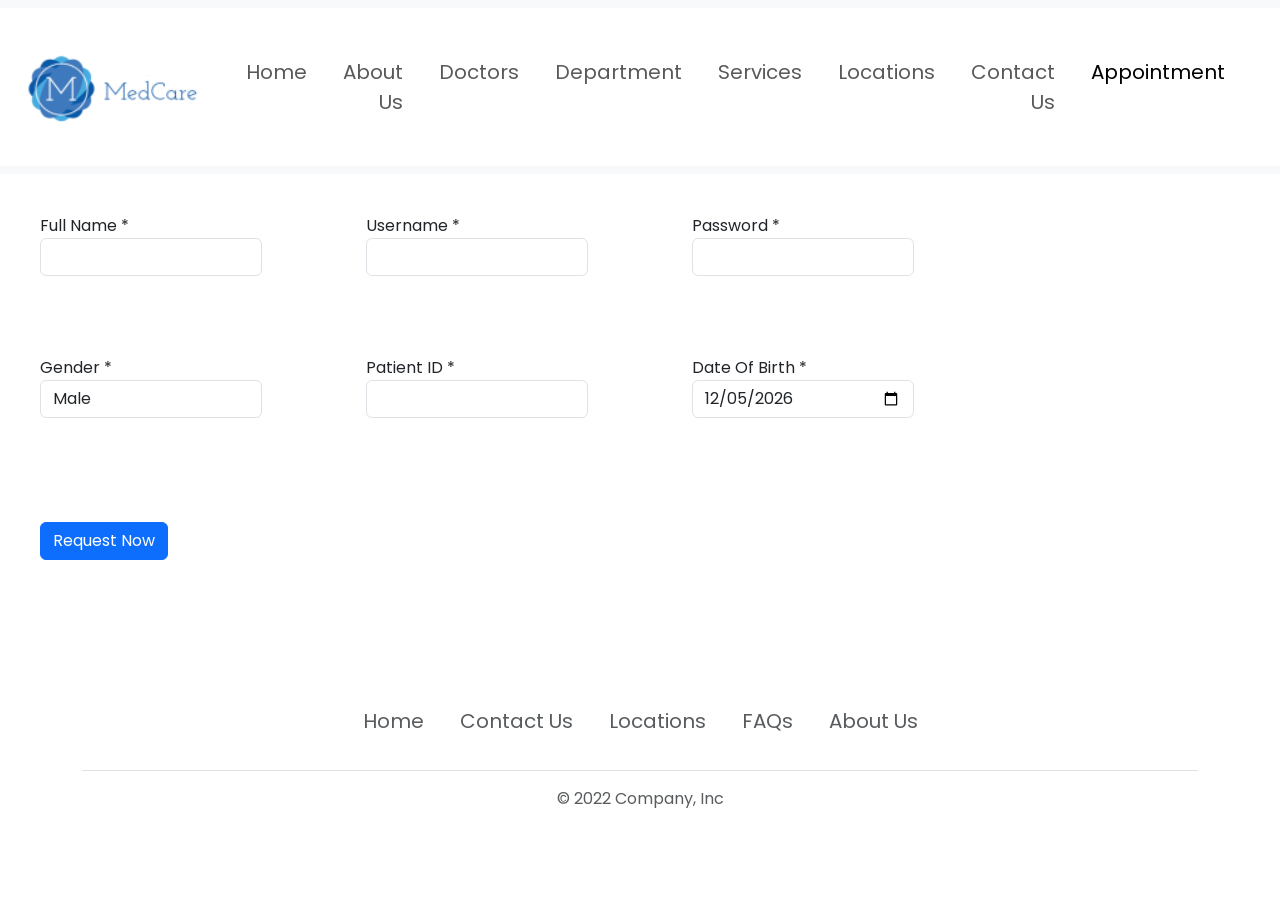
<file: Add_Patient.html>
<!DOCTYPE html>
<html>

<head>
    <title>Add Patient</title>
    <link href="https://cdn.jsdelivr.net/npm/bootstrap@5.2.2/dist/css/bootstrap.min.css" rel="stylesheet" integrity="sha384-Zenh87qX5JnK2Jl0vWa8Ck2rdkQ2Bzep5IDxbcnCeuOxjzrPF/et3URy9Bv1WTRi" crossorigin="anonymous">
    <script src="https://cdn.jsdelivr.net/npm/bootstrap@5.2.2/dist/js/bootstrap.bundle.min.js" integrity="sha384-OERcA2EqjJCMA+/3y+gxIOqMEjwtxJY7qPCqsdltbNJuaOe923+mo//f6V8Qbsw3" crossorigin="anonymous"></script>
    <link rel="stylesheet" href="contactus.css">
    <link rel="stylesheet" href="HospitalStyling.css">
</head>







<body>


<!--navbar-->
<nav class="navbar navbar-expand-lg bg-light">
  <div class="container-fluid">
    <a class="navbar-brand" href="#">
      <img id="logo" src="HospLogo2.png" alt="Hospital Logo">
    </a>
    <button class="navbar-toggler" type="button" data-bs-toggle="collapse" data-bs-target="#navbarNavDropdown" aria-controls="navbarNavDropdown" aria-expanded="false" aria-label="Toggle navigation">
      <span class="navbar-toggler-icon"></span>
    </button>
    <div class="collapse navbar-collapse" id="navbarNavDropdown">
      <ul class="navbar-nav" style="text-align:right;">
        <li class="nav-item">
          <a class="nav-link" aria-current="page" href="HospitalHomePage.php">Home</a>
        </li>
        <li  class="nav-item">
          <a class="nav-link" href="aboutus.html">About us</a>
        </li>
        <li class="nav-item">
          <a class="nav-link" href="Doctors.html">Doctors</a>
        </li>
        <li class="nav-item">
          <a class="nav-link" href="Departments.html">Department</a>
        </li>
        <li class="nav-item">
          <a class="nav-link" href="Services.html">Services</a>
        </li>
        <li class="nav-item">
          <a class="nav-link" href="locations.html">Locations</a>
        </li>
        <li class="nav-item">
          <a class="nav-link" href="contactus.html">Contact Us</a>
        </li>
        <li class="nav-item">
          <a class="nav-link active" href="appointment.php">Appointment</a>
        </li>
        
        
          <ul class="dropdown-menu">
            <li><a class="dropdown-item" href="#">Action</a></li>
            <li><a class="dropdown-item" href="#">Another action</a></li>
            <li><a class="dropdown-item" href="#">Something else here</a></li>
          </ul>
        </li>
      </ul>
    </div>
    <a href="login.php">
    <button type="button" class="btn btn-primary btn-lg" ><span id="appoint">Sign In</span></button>
  </a>
  </div>
</nav>
   
   
   
   
   
   
   
   
   
   
   
   
   
   
   
   
   
   
    <div class="row inputs">
        <div class="col-lg-9">
            <!-- booking Form  -->
            <form action="" method="post" class="form-grey myform mb-5" onsubmit="validate()">
              <input type="hidden" name="_token" value="izwqgvP8mSKuxRiUOQcLweCALoCtt5G94KnuTbGc">                        
              <input type="hidden" name="recaptcha_token" id="recaptcha_token">

              <div class="row">
                  <div class="col-md-4 col-sm-6">
                      <div class="form-group">
                          <label for="Name">
                              Full Name
                              <span>*</span>
                          </label>
                          <input type="text" class="form-control" id="Name" name="name" >
                      </div>
                  </div>
                  <div class="col-md-4 col-sm-6">
                      <div class="form-group">
                          <label for="Phone">
                              Username
                              <span>*</span>
                          </label>
                          <input type="tel" class="form-control" id="Phone" name="phone">
                      </div>
                  </div>
                  <div class="col-md-4 col-sm-6">
                      <div class="form-group">
                          <label for="Email">
                              Password
                              <span>*</span>
                          </label>
                          <input type="email" class="form-control" id="Email" name="email">
                      </div>
                  </div>
                  <div class="col-md-4 col-sm-6">
                      <div class="form-group">
                          <label for="Specialty">
                              Gender
                              <span>*</span>
                          </label>
                          <select class="form-control custom-select" id="Specialty" name="clinic_id">

<option value="14">Male</option>
<option value="31">Female</option>

</select>
                      </div>
                  </div>


                  <div class="col-md-4 col-sm-6">
                    
                    <div class="form-group">
                        <label for="Emp-ID">
                            Patient ID
                            <span>*</span>
                        </label>
                        <input type="Emp-ID" class="form-control" id="emp_id" name="emp_id">
                    </div>
                
              </div>


                  <div class="col-md-4 col-sm-6">
                      <div class="form-group">
                          <label for="Date">
                              Date of Birth
                              <span>*</span>
                          </label>
                          <input type="date" class="form-control" id="datePicker" name="date" value="todayDate">
                      </div>
                  </div>
                  <div class="col-md-4 col-sm-6">
                    <br>
                      <button type="submit" class="btn btn-primary">
                          Request Now
                      </button>
                  </div>
              </div>
            </form>
        </div>
        
    </div>
</div>
</body>
</section>


 <!--footer-->
 <div class="container">
  <footer class="py-3 my-4">
    <ul class="nav justify-content-center border-bottom pb-3 mb-3">
      <li class="nav-item"><a href="HospitalHomePage.php" class="nav-link px-2 text-muted">Home</a></li>
      <li class="nav-item"><a href="Contactus.html" class="nav-link px-2 text-muted">Contact Us</a></li>
      <li class="nav-item"><a href="locations.html" class="nav-link px-2 text-muted">Locations</a></li>
      <li class="nav-item"><a href="" class="nav-link px-2 text-muted">FAQs</a></li>
      <li class="nav-item"><a href="aboutus.html" class="nav-link px-2 text-muted">About Us</a></li>
    </ul>
    <p class="text-center text-muted">&copy; 2022 Company, Inc</p>
  </footer>
</div>
            
            
            
            
            
          
<script type="text/javascript">
            
  function validate(){
    //first name
  var FN= document.getElementById('Name').value;
  var RFN= /^[a-zA-Z]{2,}$/;
  var FNres=RFN.test(FN);
  if(FNres==false){
    alert('Please enter a valid name');
    return false;
  }
   //PN
   var PN= document.getElementById('Phone').value;
  var RPN= /^[0]{1}[1]{1}[0-9]{9}$/;
  var PNres=RPN.test(PN);
  if(PNres==false){
    alert('Please enter a valid Phone Number');
    return false;
  }
  //email
  var em= document.getElementById('inputEmail').value;
                var Rem= /^[a-zA-Z0-9_\.]{3,}@[a-zA-Z]+[.]{1}[a-zA-Z]+$/;
                var emres=Rem.test(em);
                if(emres==false){
                  alert('please enter a valid email');
                  return false;
                }
 
}
// function todayDate(_date){
//   var today = new Date(_date);
//   var todayDate=new Date(today.getFullYear() , today.getMonth() , today.getDate());
//   return todayDate;
// }
// var todayDate=new Date(today.getFullYear() , today.getMonth() , today.getDate());
// document.getElementById('datePicker').value = new Date().toDateInputValue();

var date = new Date();

var day = date.getDate();
var month = date.getMonth() + 1;
var year = date.getFullYear();

if (month < 10) month = "0" + month;
if (day < 10) day = "0" + day;

var today = year + "-" + month + "-" + day;       
document.getElementById("datePicker").value = today;
</script>

</body>
</html>
</file>
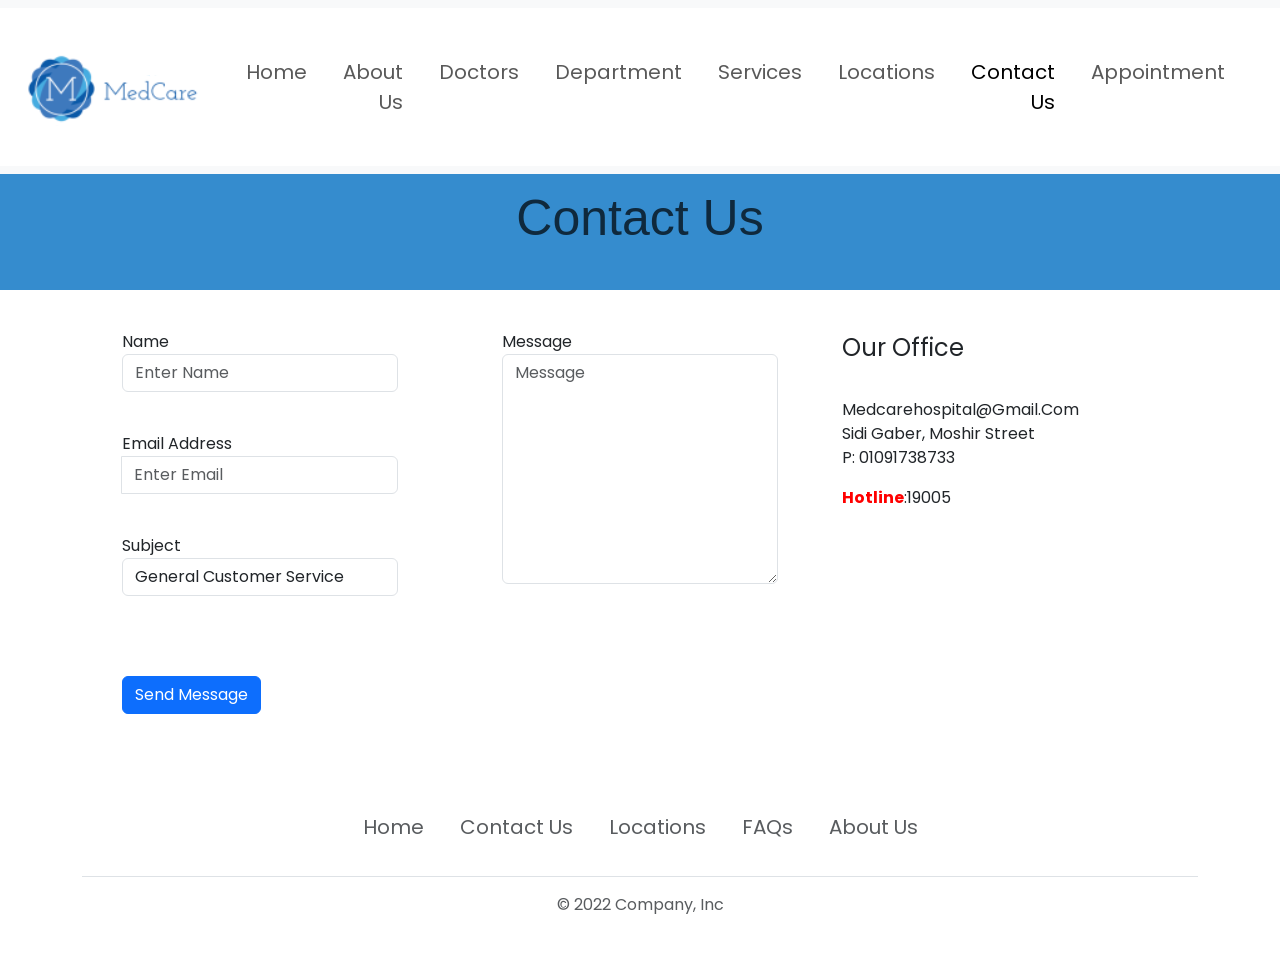
<file: Contactus.html>
<!DOCTYPE html>
<html>
<head>
  <title>Contact Us</title>
  <link href="https://cdn.jsdelivr.net/npm/bootstrap@5.2.2/dist/css/bootstrap.min.css" rel="stylesheet" integrity="sha384-Zenh87qX5JnK2Jl0vWa8Ck2rdkQ2Bzep5IDxbcnCeuOxjzrPF/et3URy9Bv1WTRi" crossorigin="anonymous">
    <script src="https://cdn.jsdelivr.net/npm/bootstrap@5.2.2/dist/js/bootstrap.bundle.min.js" integrity="sha384-OERcA2EqjJCMA+/3y+gxIOqMEjwtxJY7qPCqsdltbNJuaOe923+mo//f6V8Qbsw3" crossorigin="anonymous"></script>
  <link rel="stylesheet" href="contactus.css">
  <link rel="stylesheet" href="HospitalStyling.css">
</head>

<body>
<!--navbar-->
<nav class="navbar navbar-expand-lg bg-light">
  <div class="container-fluid">
    <a class="navbar-brand" href="#">
      <img id="logo" src="HospLogo2.png" alt="Hospital Logo">
    </a>
    <button class="navbar-toggler" type="button" data-bs-toggle="collapse" data-bs-target="#navbarNavDropdown" aria-controls="navbarNavDropdown" aria-expanded="false" aria-label="Toggle navigation">
      <span class="navbar-toggler-icon"></span>
    </button>
    <div class="collapse navbar-collapse" id="navbarNavDropdown">
      <ul class="navbar-nav" style="text-align:right;">
        <li class="nav-item">
          <a class="nav-link" aria-current="page" href="HospitalHomePage.php">Home</a>
        </li>
        <li  class="nav-item">
          <a class="nav-link" href="aboutus.html">About us</a>
        </li>
        <li class="nav-item">
          <a class="nav-link" href="Doctors.html">Doctors</a>
        </li>
        <li class="nav-item">
          <a class="nav-link" href="Departments.html">Department</a>
        </li>
        <li class="nav-item">
          <a class="nav-link" href="Services.html">Services</a>
        </li>
        <li class="nav-item">
          <a class="nav-link" href="locations.html">Locations</a>
        </li>
        <li class="nav-item">
          <a class="nav-link active" href="contactus.html">Contact Us</a>
        </li>
        <li class="nav-item">
          <a class="nav-link" href="appointment.php">Appointment</a>
        </li>
        
        
          <ul class="dropdown-menu">
            <li><a class="dropdown-item" href="#">Action</a></li>
            <li><a class="dropdown-item" href="#">Another action</a></li>
            <li><a class="dropdown-item" href="#">Something else here</a></li>
          </ul>
        </li>
      </ul>
    </div>
    <a href="login.php">
    <button type="button" class="btn btn-primary btn-lg" ><span id="appoint">Sign In</span></button>
  </a>
  </div>
</nav>

<!-- <script>
   function validate(){
              //name
            var N= document.getElementById('name').value;
            var RN= /^[a-zA-Z]{2,}$/;
            var Nres=RN.test(N);
            var em= document.getElementById('email').value;
            var Rem= /^[a-zA-Z0-9_\.]{3,}@[a-zA-Z]+[.]{1}[a-zA-Z]+$/;
            var emres=Rem.test(em);
            var m= document.getElementById('message').value;
            var Rm= /^\w+$/;
            var mres=Rm.test(m);
            if(Nres==false){
              alert('please enter a valid name');
              return false;
            }
            //email
           
            else if(emres==false){
              alert('please enter a valid email');
              return false;
            }
            //message
            
            else if(mres==false){
              alert('please enter a valid message');
              return false;
            }
            else{
              alert("Thanks for contacting us");
            }
            
          }
</script> -->
<!--contactus-->
  <div class="jumbotron jumbotron-sm">
    <div class="container">
        <div class="row">
            <div class="col-sm-12 col-lg-12">
                <h1 class="h1" style="text-align:center">
                    Contact us </h1>
            </div>
        </div>
    </div>
</div>
<div class="container">
    <div class="row">
        <div class="col-md-8">
            <div class="well well-sm">
                <form action="contactuscheck.php" method="post">
                <div class="row">
                    <div class="col-md-6">
                        <div class="form-group">
                            <label for="name">
                                Name</label>
                            <input type="text" class="form-control" id="name" placeholder="Enter name" name="name" />
                        </div>
                        <div class="form-group">
                            <label for="email">
                                Email Address</label>
                            <div class="input-group">
                                <span class="input-group-addon"><span class="glyphicon glyphicon-envelope"></span>
                                </span>
                                <input type="text" class="form-control" id="email" placeholder="Enter email" name="email"/></div>
                        </div>
                        <div class="form-group">
                            <label for="subject">
                                Subject</label>
                            <select id="subject" name="subject" class="form-control" required>
                                
                                <option value="service">General Customer Service</option>
                                <option value="suggestions">Suggestions</option>
                                <option value="Complaint">Complaints</option>
                            </select>
                        </div>
                    </div>
                    <div class="col-md-6">
                        <div class="form-group">
                            <label for="name">
                                Message</label>
                            <textarea name="message" id="message" class="form-control" rows="9" cols="25" 
                                placeholder="Message"></textarea>
                        </div>
                    </div>
                    <div class="col-md-12">
                        <button type="submit" class="btn btn-primary pull-right" id="btnContactUs" name="save">
                            Send Message</button>
                            
                    </div>
                </div>
                </form>
            </div>
        </div>
        <div class="col-md-4">
            <form>
            <legend id="legend"><span class="glyphicon glyphicon-globe"></span>Our office</legend>
            <address>
               
                <br>
                medcarehospital@gmail.com
                <br>
                

                Sidi Gaber, Moshir Street<br>
                
                
                    P:
                01091738733<br>
                
            </address>
            <span style="color:red"><strong>Hotline</strong></span>:19005
           
            </form>
        </div>
    </div>
</div>


   <!--footer-->
   <div class="container">
    <footer class="py-3 my-4">
      <ul class="nav justify-content-center border-bottom pb-3 mb-3">
        <li class="nav-item"><a href="HospitalHomePage.php" class="nav-link px-2 text-muted">Home</a></li>
        <li class="nav-item"><a href="Contactus.html" class="nav-link px-2 text-muted">Contact Us</a></li>
        <li class="nav-item"><a href="locations.html" class="nav-link px-2 text-muted">Locations</a></li>
        <li class="nav-item"><a href="" class="nav-link px-2 text-muted">FAQs</a></li>
        <li class="nav-item"><a href="aboutus.html" class="nav-link px-2 text-muted">About Us</a></li>
      </ul>
      <p class="text-center text-muted">&copy; 2022 Company, Inc</p>
    </footer>
  </div>
       
</body>

</html>
</file>
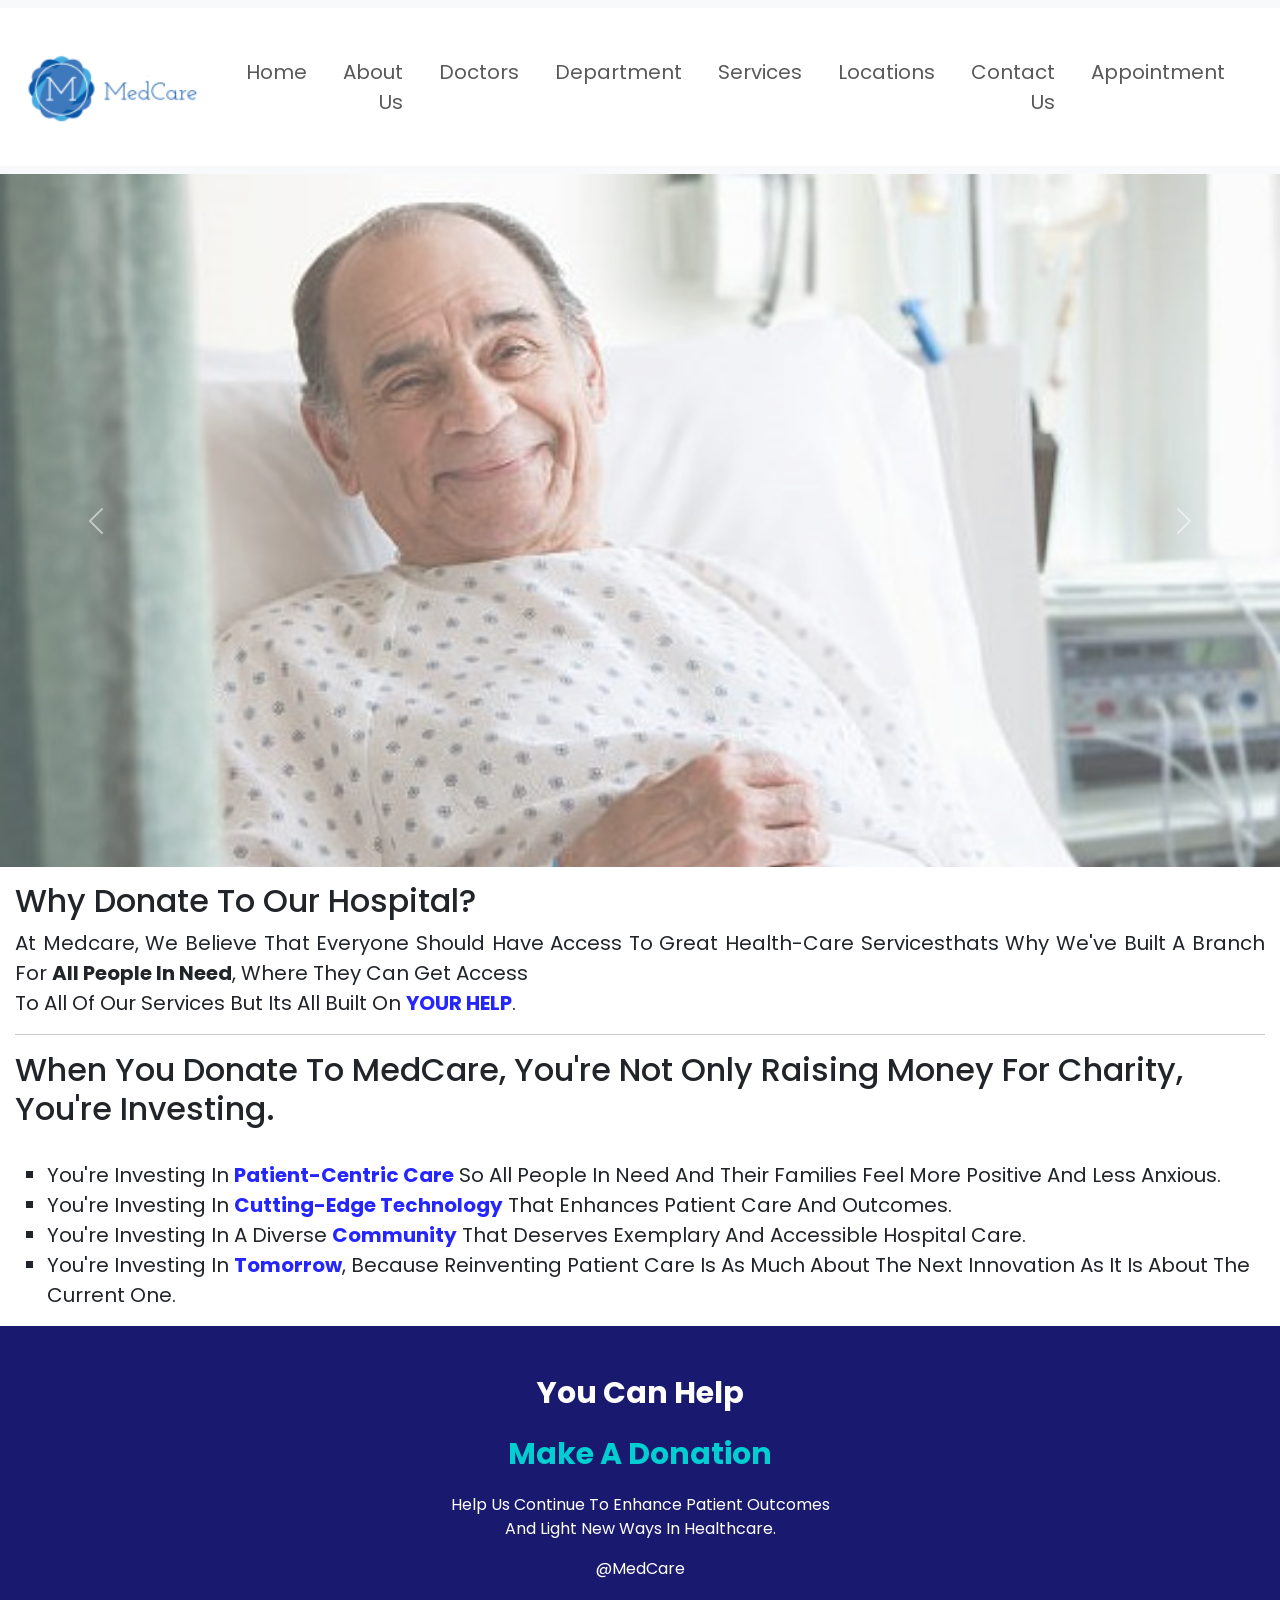
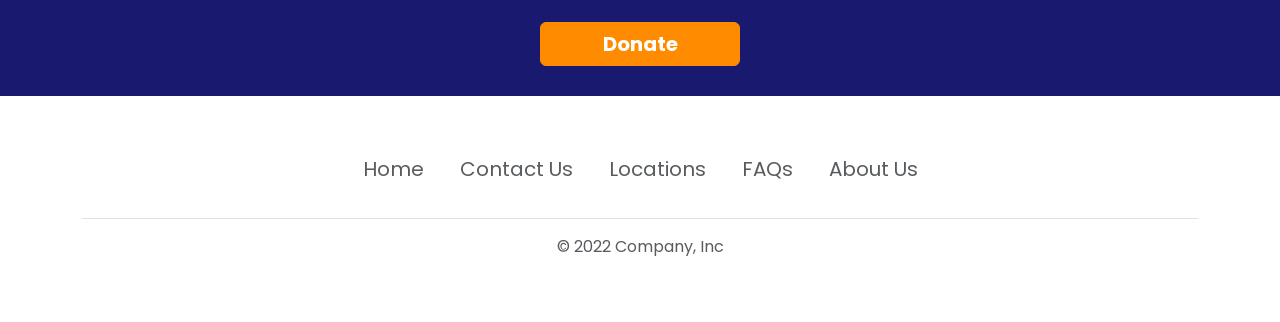
<file: Donate.html>
<html>
    <head>
        <title>Donate!</title>
        <link href="https://cdn.jsdelivr.net/npm/bootstrap@5.2.2/dist/css/bootstrap.min.css" rel="stylesheet" integrity="sha384-Zenh87qX5JnK2Jl0vWa8Ck2rdkQ2Bzep5IDxbcnCeuOxjzrPF/et3URy9Bv1WTRi" crossorigin="anonymous">
        <script src="https://cdn.jsdelivr.net/npm/bootstrap@5.2.2/dist/js/bootstrap.bundle.min.js" integrity="sha384-OERcA2EqjJCMA+/3y+gxIOqMEjwtxJY7qPCqsdltbNJuaOe923+mo//f6V8Qbsw3" crossorigin="anonymous"></script>
        <link rel="stylesheet" href="services_doctors_styling.css">
        <link rel="stylesheet" href="HospitalStyling.css">
    </head>
    <body>
      <!--navbar-->
    <nav class="navbar navbar-expand-lg bg-light">
      <div class="container-fluid">
        <a class="navbar-brand" href="#">
          <img id="logo" src="HospLogo2.png" alt="Hospital Logo">
        </a>
        <button class="navbar-toggler" type="button" data-bs-toggle="collapse" data-bs-target="#navbarNavDropdown" aria-controls="navbarNavDropdown" aria-expanded="false" aria-label="Toggle navigation">
          <span class="navbar-toggler-icon"></span>
        </button>
        <div class="collapse navbar-collapse" id="navbarNavDropdown">
          <ul class="navbar-nav" style="text-align:right;">
            <li class="nav-item">
              <a class="nav-link" aria-current="page" href="HospitalHomePage.php">Home</a>
            </li>
            <li  class="nav-item">
              <a class="nav-link" href="aboutus.html">About us</a>
            </li>
            <li class="nav-item">
              <a class="nav-link" href="Doctors.html">Doctors</a>
            </li>
            <li class="nav-item">
              <a class="nav-link" href="Departments.html">Department</a>
            </li>
            <li class="nav-item">
              <a class="nav-link" href="Services.html">Services</a>
            </li>
            <li class="nav-item">
              <a class="nav-link" href="locations.html">Locations</a>
            </li>
            <li class="nav-item">
              <a class="nav-link" href="contactus.html">Contact Us</a>
            </li>
            <li class="nav-item">
              <a class="nav-link" href="appointment.php">Appointment</a>
            </li>
            
            
              <ul class="dropdown-menu">
                <li><a class="dropdown-item" href="#">Action</a></li>
                <li><a class="dropdown-item" href="#">Another action</a></li>
                <li><a class="dropdown-item" href="#">Something else here</a></li>
              </ul>
            </li>
          </ul>
        </div>
        <a href="login.php">
        <button type="button" class="btn btn-primary btn-lg" ><span id="appoint">Sign In</span></button>
      </a>
      </div>
    </nav>


<!--WORKING----------------------------->
<div id="carouselExampleControls" class="carousel slide" data-bs-ride="carousel">
    <div class="carousel-inner">
      <div class="carousel-item active">
        <img src="patient.jpg" class="d-block w-100" alt="Patient happy in bed" style="opacity: 0.7;">
      </div>
      <div class="carousel-item">
        <img src="patient2.jpg" class="d-block w-100" alt="Another patient happy in bed" style="  opacity: 0.7;">
      </div>
    </div>
    <button class="carousel-control-prev" type="button" data-bs-target="#carouselExampleControls" data-bs-slide="prev">
      <span class="carousel-control-prev-icon" aria-hidden="true"></span>
      <span class="visually-hidden">Previous</span>
    </button>
    <button class="carousel-control-next" type="button" data-bs-target="#carouselExampleControls" data-bs-slide="next">
      <span class="carousel-control-next-icon" aria-hidden="true"></span>
      <span class="visually-hidden">Next</span>
    </button>
  </div>
<div style="margin: 15px;">
    <H2>Why donate to our hospital?</H2>
    <p style="text-align: justify;font-size: 20px;">At Medcare, we believe that everyone should have access to great health-care servicesthats why we've built
    a branch for <b>all people in need</b>, where they can get access <br>to all of our services but its all built on <ins><strong><bigger style="color: blue;opacity: 0.85;">YOUR HELP</bigger></strong></ins>.<hr></p>
    <H2>When you donate to MedCare, you're not only raising money for charity, you're investing.</H2><br>
    <ul style="list-style-type:square;">
        <li style="font-size: 20;">You're investing in <strong style="color: blue;opacity: 0.85;">patient-centric care</strong> so all people in need and their families feel more positive and less anxious.</li>
        <li style="font-size: 20;">You're investing in <strong style="color: blue;opacity: 0.85;">cutting-edge technology</strong> that enhances patient care and outcomes.</li>
        <li style="font-size: 20;">You're investing in a diverse <strong style="color: blue;opacity: 0.85;">community</strong> that deserves exemplary and accessible hospital care.</li>
        <li style="font-size: 20;">You're investing in <strong style="color: blue;opacity: 0.85;">tomorrow</strong>, because reinventing patient care is as much about the next innovation as it is about the current one.</li>
        </ul>
</div>

<div style="background-color:midnightblue;opacity: 1;height: 370px;margin-bottom: 10px;">
<p style="text-align:center;color:white;font-size: 30px;"><br><b>You Can Help</b></p>
<p style="text-align:center;color:darkturquoise;font-size: 30px;"><b>Make A Donation</b></p>
<p style="text-align: center;color:white">Help us continue to enhance patient outcomes<br> and light new ways in healthcare.</p>
<p style="text-align: center;color:white;margin-bottom:1px;"> @MedCare</p>
<p style="text-align: center;"><a href="https://www.paypal.com/myaccount/transfer/homepage/buy/preview" class="btn btn-primary" style="text-align: center;background-color: darkorange;font-weight: bold; border-color: darkorange; width: 200px;margin-bottom: 20%;font-size: 20px;">Donate</a><br></p>
</div>




<!--footer-->
<div class="container">
    <footer class="py-3 my-4">
      <ul class="nav justify-content-center border-bottom pb-3 mb-3">
        <li class="nav-item"><a href="HospitalHomePage.php" class="nav-link px-2 text-muted">Home</a></li>
        <li class="nav-item"><a href="Contactus.html" class="nav-link px-2 text-muted">Contact Us</a></li>
        <li class="nav-item"><a href="locations.html" class="nav-link px-2 text-muted">Locations</a></li>
        <li class="nav-item"><a href="" class="nav-link px-2 text-muted">FAQs</a></li>
        <li class="nav-item"><a href="aboutus.html" class="nav-link px-2 text-muted">About Us</a></li>
      </ul>
      <p class="text-center text-muted">&copy; 2022 Company, Inc</p>
    </footer>
  </div>
  </body>
  </html>
</html>
</file>
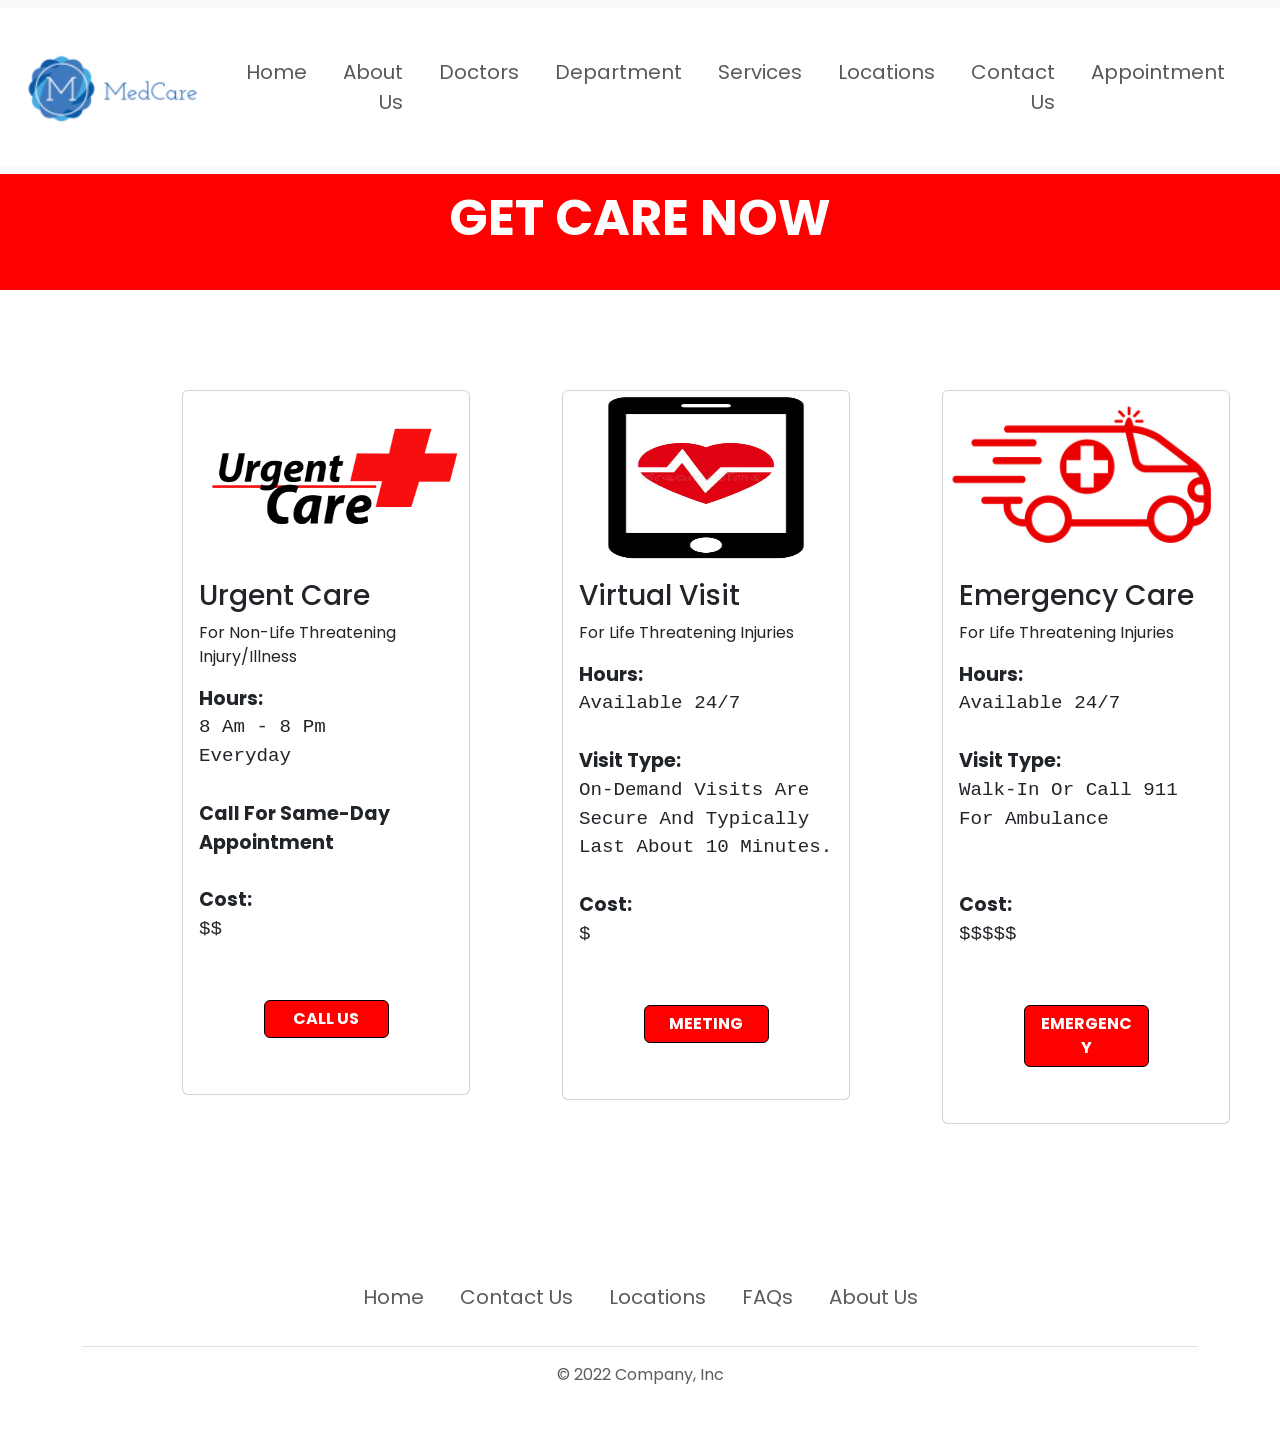
<file: GetCareNow.html>
<html>
<head>
    <title>Get Care Now!</title>
    <link href="https://cdn.jsdelivr.net/npm/bootstrap@5.2.2/dist/css/bootstrap.min.css" rel="stylesheet" integrity="sha384-Zenh87qX5JnK2Jl0vWa8Ck2rdkQ2Bzep5IDxbcnCeuOxjzrPF/et3URy9Bv1WTRi" crossorigin="anonymous">
    <script src="https://cdn.jsdelivr.net/npm/bootstrap@5.2.2/dist/js/bootstrap.bundle.min.js" integrity="sha384-OERcA2EqjJCMA+/3y+gxIOqMEjwtxJY7qPCqsdltbNJuaOe923+mo//f6V8Qbsw3" crossorigin="anonymous"></script>
    <link rel="stylesheet" href="services_doctors_styling.css">
    <link rel="stylesheet" href="HospitalStyling.css">
</head>
<body>
  <!--navbar-->
<nav class="navbar navbar-expand-lg bg-light">
  <div class="container-fluid">
    <a class="navbar-brand" href="#">
      <img id="logo" src="HospLogo2.png" alt="Hospital Logo">
    </a>
    <button class="navbar-toggler" type="button" data-bs-toggle="collapse" data-bs-target="#navbarNavDropdown" aria-controls="navbarNavDropdown" aria-expanded="false" aria-label="Toggle navigation">
      <span class="navbar-toggler-icon"></span>
    </button>
    <div class="collapse navbar-collapse" id="navbarNavDropdown">
      <ul class="navbar-nav" style="text-align:right;">
        <li class="nav-item">
          <a class="nav-link" aria-current="page" href="HospitalHomePage.php">Home</a>
        </li>
        <li  class="nav-item">
          <a class="nav-link" href="aboutus.html">About us</a>
        </li>
        <li class="nav-item">
          <a class="nav-link" href="Doctors.html">Doctors</a>
        </li>
        <li class="nav-item">
          <a class="nav-link" href="Departments.html">Department</a>
        </li>
        <li class="nav-item">
          <a class="nav-link" href="Services.html">Services</a>
        </li>
        <li class="nav-item">
          <a class="nav-link" href="locations.html">Locations</a>
        </li>
        <li class="nav-item">
          <a class="nav-link" href="contactus.html">Contact Us</a>
        </li>
        <li class="nav-item">
          <a class="nav-link" href="appointment.php">Appointment</a>
        </li>
        
        
          <ul class="dropdown-menu">
            <li><a class="dropdown-item" href="#">Action</a></li>
            <li><a class="dropdown-item" href="#">Another action</a></li>
            <li><a class="dropdown-item" href="#">Something else here</a></li>
          </ul>
        </li>
      </ul>
    </div>
    <a href="login.php">
    <button type="button" class="btn btn-primary btn-lg" ><span id="appoint">Sign In</span></button>
  </a>
  </div>
</nav>
    
  
  <!--WORKING-->
  <div class="jumbotron jumbotron-sm" style="background-color: red;">
    <div class="container">
        <div class="row">
            <div class="col-sm-12 col-lg-12">
                <h1 class="h1" style="text-align:center;color: white;opacity: 1;">
                    <b>GET CARE NOW</b> </h1>
            </div>
        </div>
    </div>
</div>
<div class="container">
  <div class="row">
    <div class="col-md-4">
      <div class="card" height="440" width="930" style="width: 18rem;">
        <img src="Urgent Care.png" class="card-img-top" alt="Picture for urgent care" height="172px" width="286px">
        <div class="card-body">
        <h3 class="card-title" style="text-align: left;">Urgent Care</h3>
        <p>For non-life threatening injury/illness</p>
<pre class="card-text" style="text-align: justify; font-size: larger;">
<b >Hours:</b>
8 am - 8 pm
Everyday

<b>Call for Same-Day<br>Appointment</b>
                  
<b>Cost:</b>
$$</pre>
        <div style="text-align: center;">
          <a href="tel:+201098565851" class="btn btn-primary" style="text-align: center;background-color: red;font-weight: bold; border-color: black; width: 125px">CALL US</a>
        </div>
        </div>
        </div>
      </div>
    <!---------------------------------------->
    <div class="col-md-4">
      <div class="card" height="440" width="930" style="width: 18rem;">
        <img src="virtual visit1.jpg" class="card-img-top" alt="Picture of virtual metting" height="172px" width="286px">
        <div class="card-body">
        <h3 class="card-title" style="text-align: left;">Virtual Visit</h3>
        <p>For life threatening injuries</p>
<pre class="card-text" style="text-align: justify; font-size: larger;">
<b >Hours:</b>
Available 24/7
                  
<b>Visit Type:</b>
On-demand visits are
secure and typically 
last about 10 minutes.
                  
<b>Cost:</b>
$</pre>
        <div style="text-align: center;">
          <a href="https://us04web.zoom.us/s/79926154397" class="btn btn-primary" style="text-align: center;background-color: red;font-weight: bold; border-color: black;width: 125px;">MEETING</a>
        </div>
        </div>
        </div>
      </div>
      <!---------------------------------------->
    <div class="col-md-4">
      <div class="card" height="440" width="930" style="width: 18rem;">
        <img src="ambulance logo1.jpg" class="card-img-top" alt="Picture of an ambulance" height="172px" width="286px">
        <div class="card-body">
        <h3 class="card-title" style="text-align: left;">Emergency Care</h3>
        <p>For life threatening injuries</p>
<pre class="card-text" style="text-align: justify; font-size: larger;">
<b >Hours:</b>
Available 24/7

<b>Visit Type:</b>
Walk-in or call 911 
for ambulance


<b>Cost:</b>
$$$$$
</pre>
        <div style="text-align: center;">
          <a href="tel:123" class="btn btn-primary" style="text-align: center;background-color: red;font-weight: bold; border-color: black; width: 125px" >EMERGENCY</a>
        </div>
        </div>
        </div>
      </div>
  <!---------------------------------------->
  </div>
</div>


 <!--footer-->
 <div class="container">
  <footer class="py-3 my-4">
    <ul class="nav justify-content-center border-bottom pb-3 mb-3">
      <li class="nav-item"><a href="HospitalHomePage.php" class="nav-link px-2 text-muted">Home</a></li>
      <li class="nav-item"><a href="Contactus.html" class="nav-link px-2 text-muted">Contact Us</a></li>
      <li class="nav-item"><a href="locations.html" class="nav-link px-2 text-muted">Locations</a></li>
      <li class="nav-item"><a href="" class="nav-link px-2 text-muted">FAQs</a></li>
      <li class="nav-item"><a href="aboutus.html" class="nav-link px-2 text-muted">About Us</a></li>
    </ul>
    <p class="text-center text-muted">&copy; 2022 Company, Inc</p>
  </footer>
</div>
</body>
</html>
</file>
<file: contactus.css>
.card{
    margin: 100px;
}
</file>
<file: HospitalStyling.css>
@import url('https://fonts.googleapis.com/css2?family=Poppins:wght@100;200;300;400;500;600;700&display=swap');
.container-fluid{
    background-color: white;
    margin-top:auto;
}
#carouselExampleCaptions img {
    object-fit:cover;
    object-position:top;
    height: 80vh;
    overflow: hidden;
    opacity: 0.8;

}

.icons-container{
    display: grid;
    gap:2rem;
    grid-template-columns: repeat(auto-fit, minmax(20rem, 1fr));
    padding-top: 5rem;
    padding-bottom: 5rem;
}
.icons-container .icons{
    border:var(--border);
    box-shadow: var(--box-shadow);
    border-radius: .5rem;
    text-align: center;
    padding: 2.5rem;
    outline:greenyellow;
}
.icons-container .icons i{
    font-size: 4.5rem;
    color:rgb(60, 144, 222);
    padding-bottom: .7rem;
}

.icons-container .icons h3{
    font-size: 4.5rem;
    color:rgb(0, 0, 0);
    padding: .5rem 0;
    text-shadow: var(--text-shadow);
}

.icons-container .icons p{
    font-size: 1.7rem;
    color:var(--light-color);
}
section:nth-child(even){
    background: #f5f5f5;
}


.nav-link{
    margin: 10px;
     
}
.nav-item{
    font-size: 20px;
}
#footer {
    margin: 20px;   

}
.h1{
     
        position:relative;
        bottom:10px;
        text-align: center;
        color: black;
        font-family:Helvetica;
        font-size:50px; 
        opacity:0.7;   
      
}
#h2{
     
    position:relative;
    bottom: 10px;
    text-align: center;
    color: black;
    font-family:Helvetica;
    font-size:50px; 
    opacity:0.7;   
  
}
.b1{
    height: 50px;
    width: 180px;
    vertical-align: top;

}
.b1:hover {
    background: red;
    border: red;
}
.card{
    margin: 100px;
    width: 400px;
}
.inputs{
    background-image: url("https://img.freepik.com/free-photo/abstract-luxury-gradient-blue-background-smooth-dark-blue-with-black-vignette-studio-banner_1258-63998.jpg?w=2000");
    
}

.form-group{
    margin: 40px;
}

.btn{
    margin:40px;
}

#aptbtn:hover{
background: red;
border:red;
}


#legend{
    margin-top: 40px;
}
.jumbotron {
    background: #358CCE;
    color: #FFF;
    border-radius: 0px;
    }
    .jumbotron-sm { padding-top: 24px;
    padding-bottom: 24px; }
    .jumbotron small {
    color: #FFF;
    }
    .h1 small {
    font-size: 24px;
    }
    .glyphicon{
        margin-top: 20px;
    }

    #appoint{
        font-family: 'Raleway';
    }

    .carousel-inner img{
        object-fit:cover;
        object-position:top;
        height:77vh;
        overflow: hidden;
        opacity: 0.8;

    }



:root{
    --blue:rgb(0, 162, 255);
    --black:#444;
    --light-color:#777;
    --box-shadow:.5rem .5rem 0 rgba(22, 160, 133, .2);
    --text-shadow:.4rem .4rem 0 rgba(0, 0, 0, .2);
    --border:.2rem solid var(--blue);
}

*{
    font-family: 'Poppins', sans-serif;
    margin:0; padding: 0;
    box-sizing: border-box;
    outline: none; border: none;
    text-transform: capitalize;
    transition: all .2s ease-out;
    text-decoration: none;
}

/* html{
    font-size: 62.5%;
    overflow-x: hidden;
    scroll-padding-top: 7rem;
    scroll-behavior: smooth;
    
} */

section{
    padding:2rem 9%;
}

section:nth-child(even){
    background: #f5f5f5;
}
</file>
<file: services_doctors_styling.css>
@import url('https://fonts.googleapis.com/css?family=Raleway:400,400i,500,500i,600,600i,700,700i,800,800i,900,900i|Roboto+Condensed:400,400i,700,700i');
section{
    padding: 100px 0;
}
.details-card {
	background: #ecf0f1;
}

.card-content {
	background: #ffffff;
	border: 4px;
	box-shadow: 0 2px 5px 0 rgba(0,0,0,.16), 0 2px 10px 0 rgba(0,0,0,.12);
    height: 500px;
    weight:500px;
}



.card-img {
	position: relative;
	overflow: hidden;
	border-radius: 0;
	z-index: 1;
    height: 280px;
    weight:280px;
}

.card-img img {
	width: 100%;
	height: auto;
	display: block;
}


.card-img span {
	position: absolute;
    top: 15%;
    left: 12%;
    background: #1ABC9C;
    padding: 6px;
    color: #fff;
    font-size: 12px;
    border-radius: 4px;
    -webkit-border-radius: 4px;
    -moz-border-radius: 4px;
    -ms-border-radius: 4px;
    -o-border-radius: 4px;
    transform: translate(-50%,-50%);
}
.card-img span h4{
        font-size: 12px;
        margin:0;
        padding:10px 5px;
         line-height: 0;
}
.card-desc {
	padding: 1.25rem;
}

.card-desc h3 {
	color: #000000;
    font-weight: 600;
    font-size: 1.5em;
    line-height: 1.3em;
    margin-top: 0;
    margin-bottom: 5px;
    padding: 0;
}

.card-desc p {
	color: #747373;
    font-size: 14px;
	font-weight: 400;
	font-size: 1em;
	line-height: 1.5;
	margin: 0px;
	margin-bottom: 20px;
	padding: 0;
	font-family: 'Raleway', sans-serif;
}
.btn-card{
	background-color: blue;
	color: #fff;
	box-shadow: 0 2px 5px 0 rgba(0,0,0,.16), 0 2px 10px 0 rgba(0,0,0,.12);
    padding: .84rem 2.14rem;
    font-size: .81rem;
    -webkit-transition: color .15s ease-in-out,background-color .15s ease-in-out,border-color .15s ease-in-out,-webkit-box-shadow .15s ease-in-out;
    transition: color .15s ease-in-out,background-color .15s ease-in-out,border-color .15s ease-in-out,-webkit-box-shadow .15s ease-in-out;
    -o-transition: color .15s ease-in-out,background-color .15s ease-in-out,border-color .15s ease-in-out,box-shadow .15s ease-in-out;
    transition: color .15s ease-in-out,background-color .15s ease-in-out,border-color .15s ease-in-out,box-shadow .15s ease-in-out;
    transition: color .15s ease-in-out,background-color .15s ease-in-out,border-color .15s ease-in-out,box-shadow .15s ease-in-out,-webkit-box-shadow .15s ease-in-out;
    margin: 0;
    border: 0;
    -webkit-border-radius: .125rem;
    border-radius: .125rem;
    cursor: pointer;
    text-transform: uppercase;
    white-space: normal;
    word-wrap: break-word;
    color: #fff;
}
.btn-card:hover {
    background: lightcoral;
}
a.btn-card {
    text-decoration: none;
    color: #fff;
}
</file>
